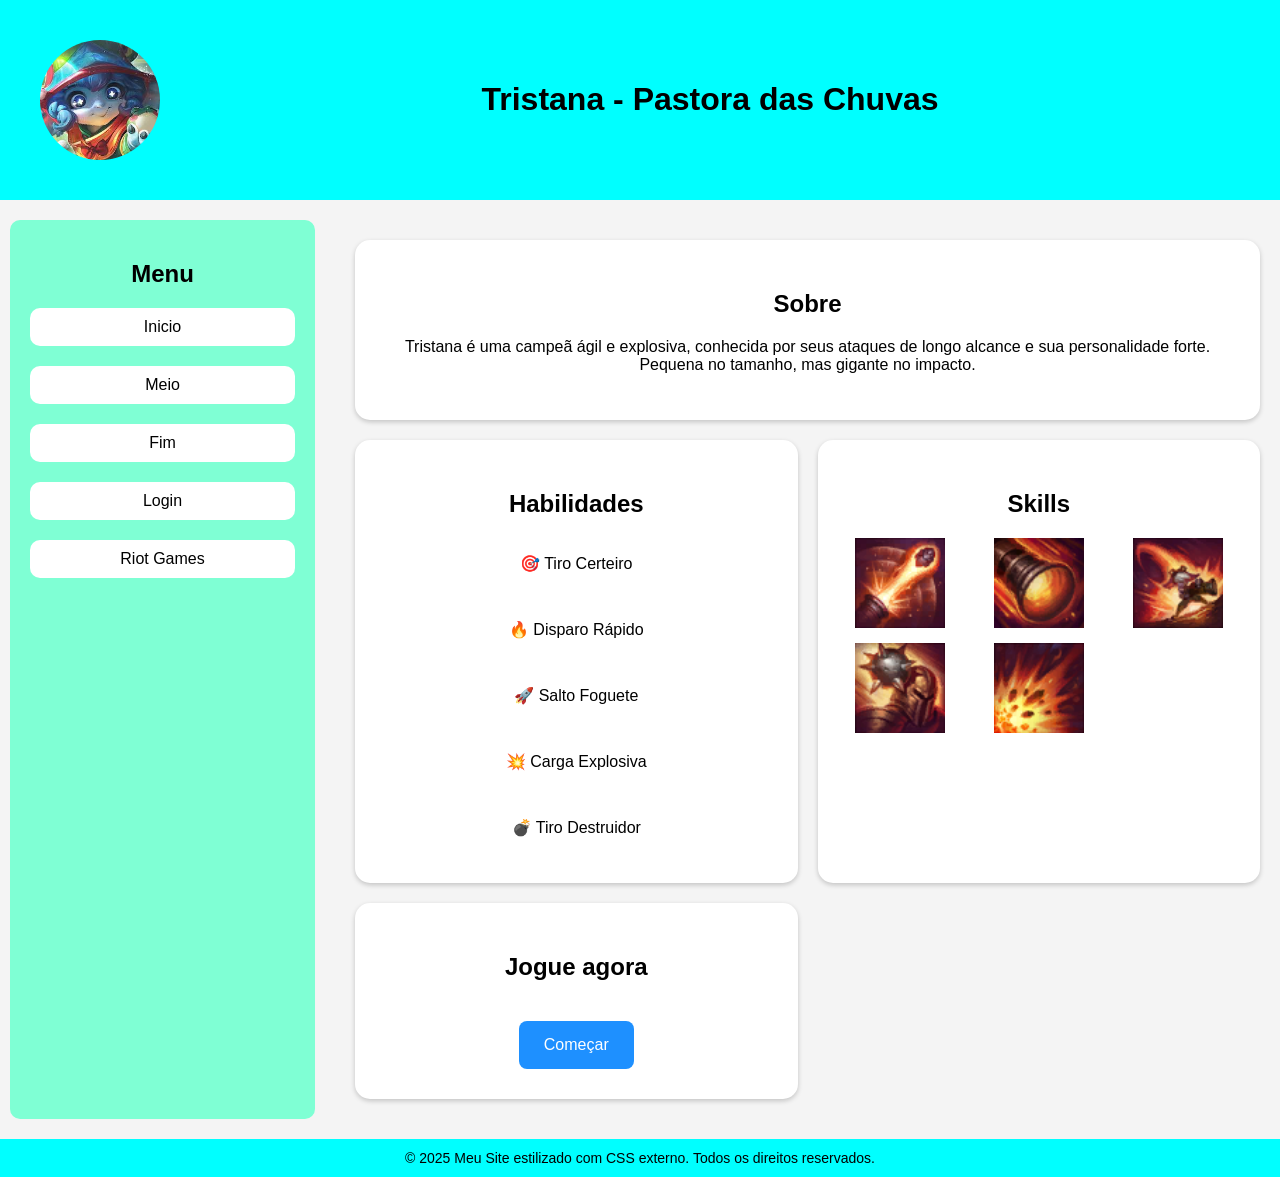
<file: index.html>
<!DOCTYPE html>
<html lang="pt-br">

<head>
    <meta charset="UTF-8">
    <meta name="viewport" content="width=device-width, initial-scale=1.0">
    <title>Tristana - Pastora das Chuvas</title>

    <!-- favicon -->
    <link rel="icon" href="img/favicon.jpg" type="image/jpg">

    <!-- css externo -->
    <link rel="stylesheet" href="Style.css">
</head>

<body>

    <!-- GRID PRINCIPAL -->
    <div class="container">

        <!-- TOPO -->
        <header class="hero" id="inicio">

            <img class="perfil" src="img/download.jpg" alt="Tristana">

            <div class="titulo">
                <h1>Tristana - Pastora das Chuvas</h1>
            </div>

        </header>

        <!-- MENU LATERAL -->
        <aside class="menu">

            <h2>Menu</h2>

            <ol>
                <li><a href="#inicio">Inicio</a></li>
                <li><a href="#meio">Meio</a></li>
                <li><a href="#fim">Fim</a></li>
                <li><a href="Login.html">Login</a></li>
                <li><a href="https://www.riotgames.com/pt-br" target="_blank">Riot Games</a></li>
            </ol>

        </aside>

        <!-- CONTEÚDO -->
        <main class="conteudo">

            <!-- SOBRE -->
            <section class="section" id="meio">

                <h2>Sobre</h2>

                <p>
                    Tristana é uma campeã ágil e explosiva,
                    conhecida por seus ataques de longo alcance
                    e sua personalidade forte.
                    Pequena no tamanho, mas gigante no impacto.
                </p>

            </section>

            <!-- HABILIDADES -->
            <section class="section">

                <h2>Habilidades</h2>

                <div class="habilidades">

                    <p>🎯 Tiro Certeiro</p>
                    <p>🔥 Disparo Rápido</p>
                    <p>🚀 Salto Foguete</p>
                    <p>💥 Carga Explosiva</p>
                    <p>💣 Tiro Destruidor</p>

                </div>

            </section>

            <!-- IMAGENS -->
            <section class="section">

                <h2>Skills</h2>

                <div class="imagens">

                    <img src="img/Tristana_Passive.png"
                        alt="Passiva">

                    <img src="img/TristanaQ.png"
                        alt="Q">

                    <img src="img/TristanaW.png"
                        alt="W">

                    <img src="img/TristanaE.png"
                        alt="E">

                    <img src="img/TristanaR.png"
                        alt="R">

                </div>

            </section>

            <!-- BOTÃO -->
            <section class="section">

                <h2>Jogue agora</h2>

                <button class="botao">
                    Começar
                </button>

            </section>

        </main>

        <!-- RODAPÉ -->
        <footer id="fim">

            <span>
                &copy; 2025 Meu Site estilizado com CSS externo.
                Todos os direitos reservados.
            </span>

        </footer>

    </div>

</body>

</html>
</file>
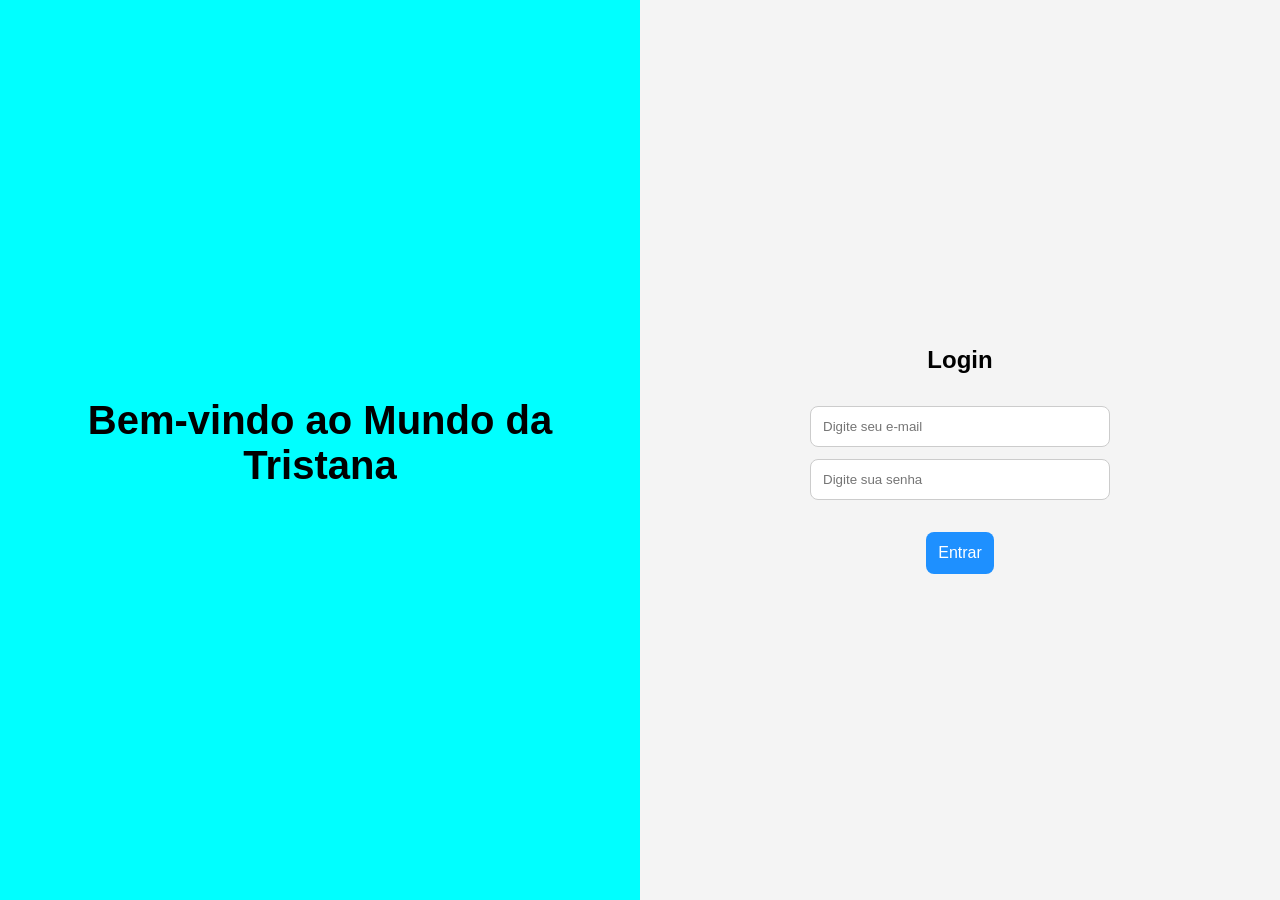
<file: Login.html>
<!DOCTYPE html>
<html lang="pt-br">

<head>
    <meta charset="UTF-8">
    <meta name="viewport" content="width=device-width, initial-scale=1.0">
    <title>Login - Tristana</title>

    <link rel="stylesheet" href="Style.css">
</head>

<body>

    <div class="login-page">

        <section class="login-banner">
            <h1>Bem-vindo ao Mundo da Tristana</h1>
        </section>

        <section class="login-container">

            <form class="formulario" action="/login" method="post">

                <h2>Login</h2>

                <input type="email" name="email" placeholder="Digite seu e-mail" required>

                <input type="password" name="senha" placeholder="Digite sua senha" required>

                <a href="index.html">
                    <button type="button" class="botao">
                        Entrar
                    </button>
                </a>

            </form>

        </section>

    </div>

</body>

</html>
</file>
<file: Style.css>
/* RESET */
body {
    margin: 0;
    font-family: Russo One, sans-serif;
    text-align: center;
    background-color: #f4f4f4;
}

/* GRID PRINCIPAL */
.container {
    display: grid;
    grid-template-areas:
        "hero hero"
        "menu conteudo"
        "footer footer";
    grid-template-columns: 1fr 3fr;
    grid-template-rows: auto 1fr auto;
    gap: 20px;
    min-height: 100vh;
}

/* TOPO */
.hero {
    grid-area: hero;
    width: 100%;
    padding: 40px 20px;
    display: flex;
    flex-direction: row;
    align-items: center;
    justify-content: flex-start;
    background-color: aqua;
    box-sizing: border-box;
}

/* PERFIL */
.perfil {
    width: 120px;
    height: 120px;
    border-radius: 50%;
    object-fit: cover;
    margin-left: 20px;
}

/* TITULO */
.titulo {
    width: 100%;
}

h1 {
    margin-top: 20px;
}

/* MENU LATERAL */
.menu {
    grid-area: menu;
    background-color: #7fffd4;
    padding: 20px;
    margin-left: 10px;
    border-radius: 10px;
    box-sizing: border-box;
}

/* MENU */
.menu ol {
    display: flex;
    flex-direction: column;
    gap: 20px;
    padding: 0;
    list-style: none;
}

.menu a {
    text-decoration: none;
    color: black;
    background-color: white;
    padding: 10px;
    border-radius: 10px;
    display: block;
}

/* CONTEÚDO PRINCIPAL */
.conteudo {
    grid-area: conteudo;
    display: grid;
    grid-template-columns: repeat(2, 1fr);
    gap: 20px;
    padding: 20px;
}

/* SEÇÕES */
.section {
    background-color: white;
    padding: 30px 20px;
    border-radius: 15px;
    box-shadow: 0px 2px 5px rgba(0, 0, 0, 0.2);
    box-sizing: border-box;
}

/* ITEM USANDO SPAN */
.section:first-child {
    grid-column: span 2;
}

/* HABILIDADES */
.habilidades {
    display: flex;
    flex-direction: column;
    gap: 15px;
    margin-top: 20px;
}

/* IMAGENS DAS SKILLS */
.imagens {
    display: grid;
    grid-template-columns: repeat(3, 1fr);
    gap: 15px;
    justify-items: center;
    margin-top: 20px;
}

.imagens img {
    width: 90px;
    height: 90px;
}

/* BOTÃO */
.botao {
    background-color: #1e90ff;
    border: none;
    padding: 15px 25px;
    color: white;
    font-size: 16px;
    cursor: pointer;
    border-radius: 8px;
    margin-top: 20px;
}

.botao:hover {
    background-color: #0d6efd;
}

/* RODAPÉ */
footer {
    grid-area: footer;
    width: 100%;
    background-color: aqua;
    color: black;
    padding: 10px 0;
    text-align: center;
}

footer span {
    font-size: 14px;
}

/* LOGIN */
.login-page {
    display: grid;
    grid-template-columns: 1fr 1fr;
    min-height: 100vh;
}

.login-banner {
    background-color: aqua;
    display: flex;
    justify-content: center;
    align-items: center;
    padding: 30px;
}

.login-banner h1 {
    font-size: 40px;
}

.login-container {
    display: flex;
    justify-content: center;
    align-items: center;
}

.formulario {
    display: flex;
    flex-direction: column;
    gap: 12px;
    width: 300px;
}

.formulario input {
    padding: 12px;
    border-radius: 8px;
    border: 1px solid #ccc;
}

.formulario button {
    padding: 12px;
    border: none;
    border-radius: 8px;
    background-color: #1e90ff;
    color: white;
    cursor: pointer;
}

.formulario button:hover {
    background-color: #0d6efd;
}

/* RESPONSIVIDADE */
@media (max-width: 768px) {
    .container {
        grid-template-areas:
            "hero"
            "menu"
            "conteudo"
            "footer";
        grid-template-columns: 1fr;
    }

    .conteudo {
        grid-template-columns: 1fr;
    }

    .hero {
        flex-direction: column;
        text-align: center;
    }

    .perfil {
        margin: 0;
        margin-top: 20px;
    }

    .imagens {
        grid-template-columns: repeat(2, 1fr);
    }

    .section:first-child {
        grid-column: span 1;
    }

    .login-page {
        grid-template-columns: 1fr;
    }
}
</file>
